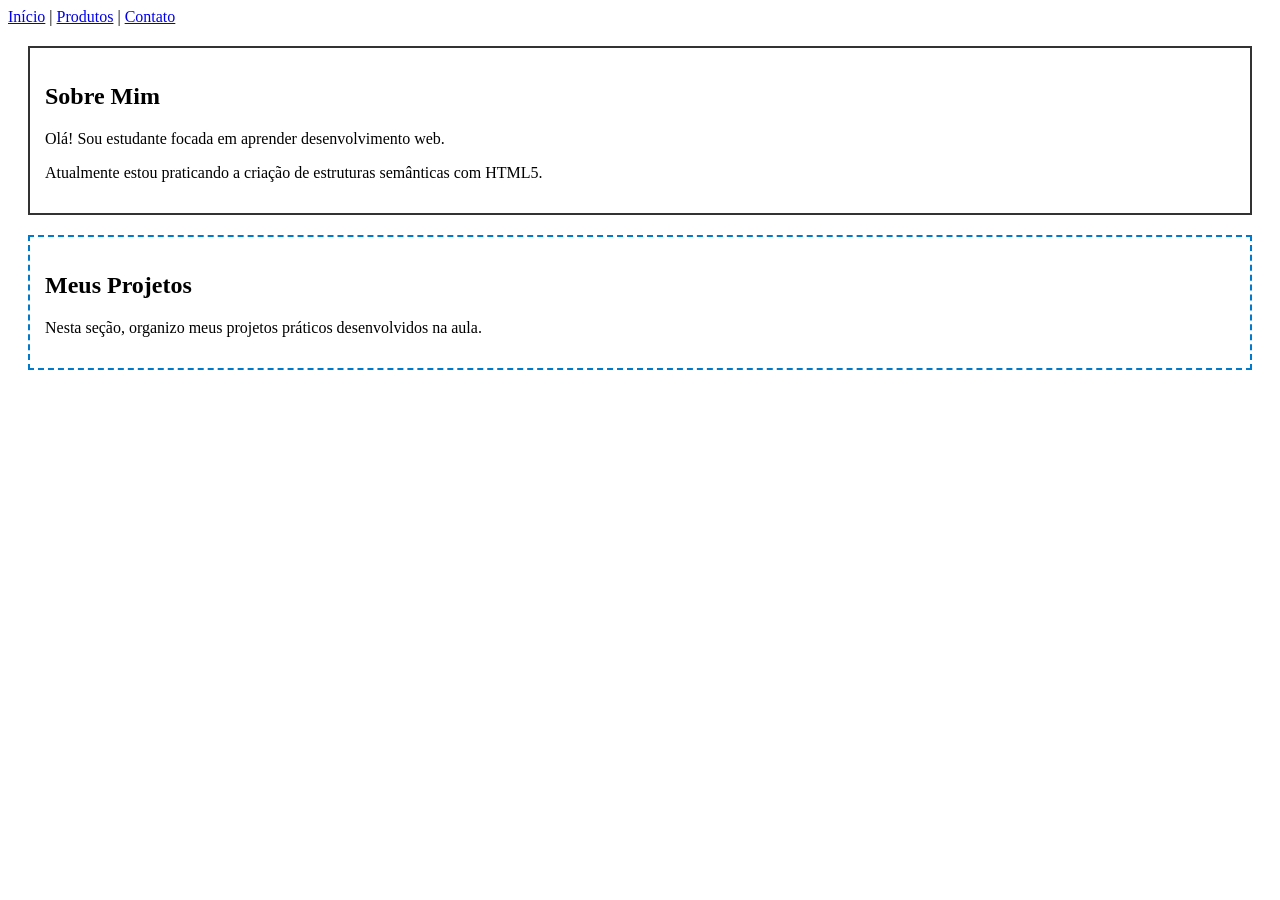
<file: aulahtml03/index.html>
<!--
Descricao: Exercícios da Aula 07 - Estrutura Semântica e Organização
nome_arquivo: index.html
nome_exercicio: Bloco 7 - Estrutura Semântica (<section>, <nav>)
nome_aluno:ana laura carleto 
email_aluno: ana.carleto@portalsesisp.org.br
turma: TDE-1BAA-26
-->
<!DOCTYPE html>
<html lang="pt">
<head>
    <meta charset="UTF-8">
    <title>Aula 07 - Estrutura Semântica</title>
</head>
<body>
<nav>
    <a href="index.html">Início</a> |
    <a href="produtos.html">Produtos</a> |
    <a href="contato.html">Contato</a>
</nav>


    <section id="sobre" style="border: 2px solid #333; margin: 20px; padding: 15px;">
        <h2>Sobre Mim</h2>
        <p>Olá! Sou estudante focada em aprender desenvolvimento web.</p>
        <p>Atualmente estou praticando a criação de estruturas semânticas com HTML5.</p>
    </section>

    <section id="projetos" style="border: 2px dashed #007ACC; margin: 20px; padding: 15px;">
        <h2>Meus Projetos</h2>
        <p>Nesta seção, organizo meus projetos práticos desenvolvidos na aula.</p>
    </section>

</body>
</html>
</file>
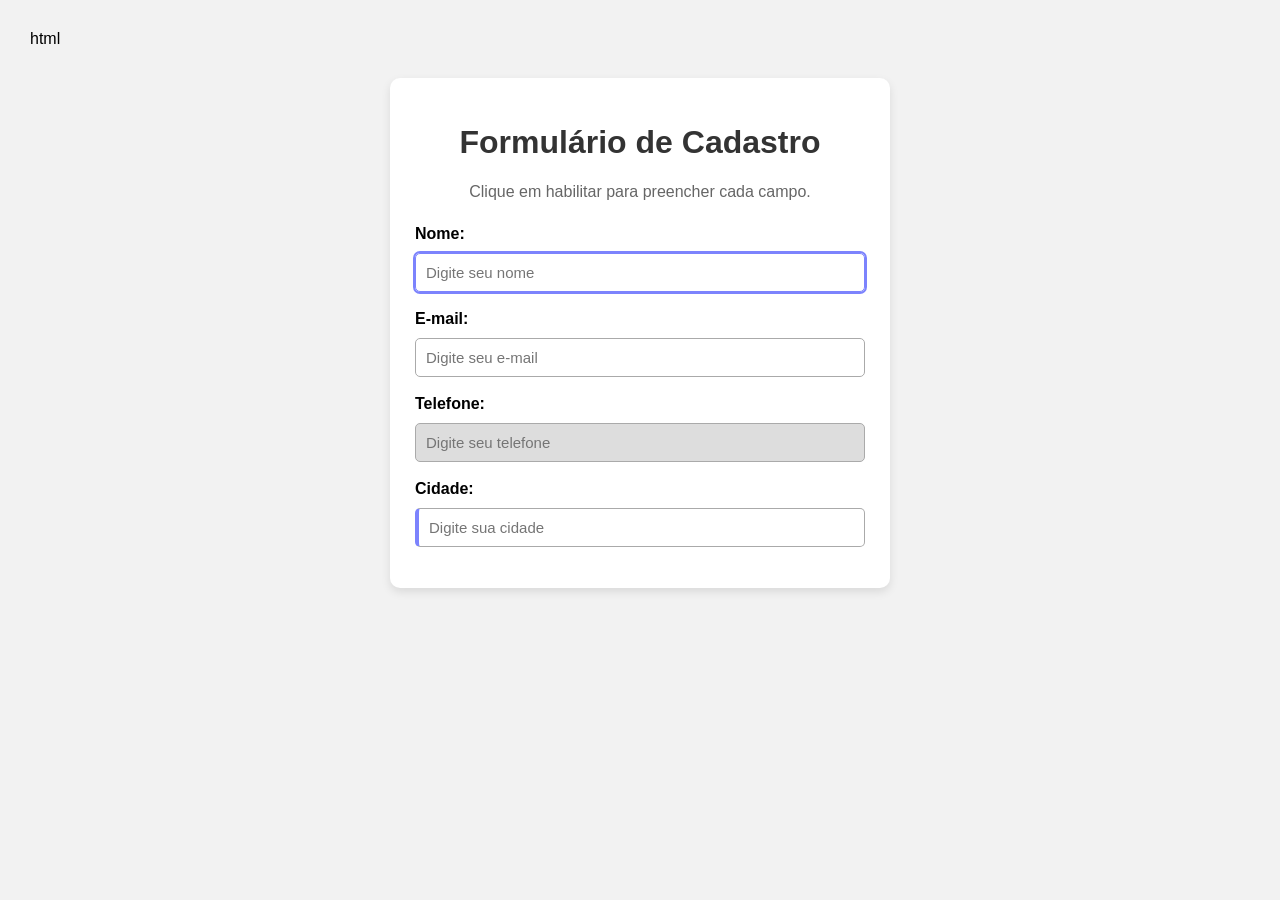
<file: aulaHTML14/index.html>
html
<!--
Descricao: Exercícios da Aula 14 - CSS para Formulários
nome_arquivo: index.html
nome_exercicio: Desafio 14 - CSS para Formulários
nome_aluno: Ana Laura Carleto Sanches
email_aluno: ana.carleto@portalsesisp.org.br
turma: 1A
-->

<!DOCTYPE html>
<html lang="pt-BR">
<head>
    <meta charset="UTF-8">
    <meta name="viewport" content="width=device-width, initial-scale=1.0">
    <title>Aula 14 - Formulários</title>
    <link rel="stylesheet" href="style.css">
    <script src="script.js" defer></script>
</head>
<body>

    <main class="container">
        <h1>Formulário de Cadastro</h1>
        <p>Clique em habilitar para preencher cada campo.</p>

        <form>
            <label for="nome">Nome:</label>
            <input type="text" id="nome" placeholder="Digite seu nome" autofocus>
            

            <label for="email">E-mail:</label>
            <input type="email" id="email" placeholder="Digite seu e-mail" readonly>

            <label for="telefone">Telefone:</label>
            <input type="tel" id="telefone" placeholder="Digite seu telefone" disabled>

            <label for="cidade">Cidade:</label>
            <input type="text" id="cidade" placeholder="Digite sua cidade" required>
        </form>
    </main>

</body>
</html>
</file>
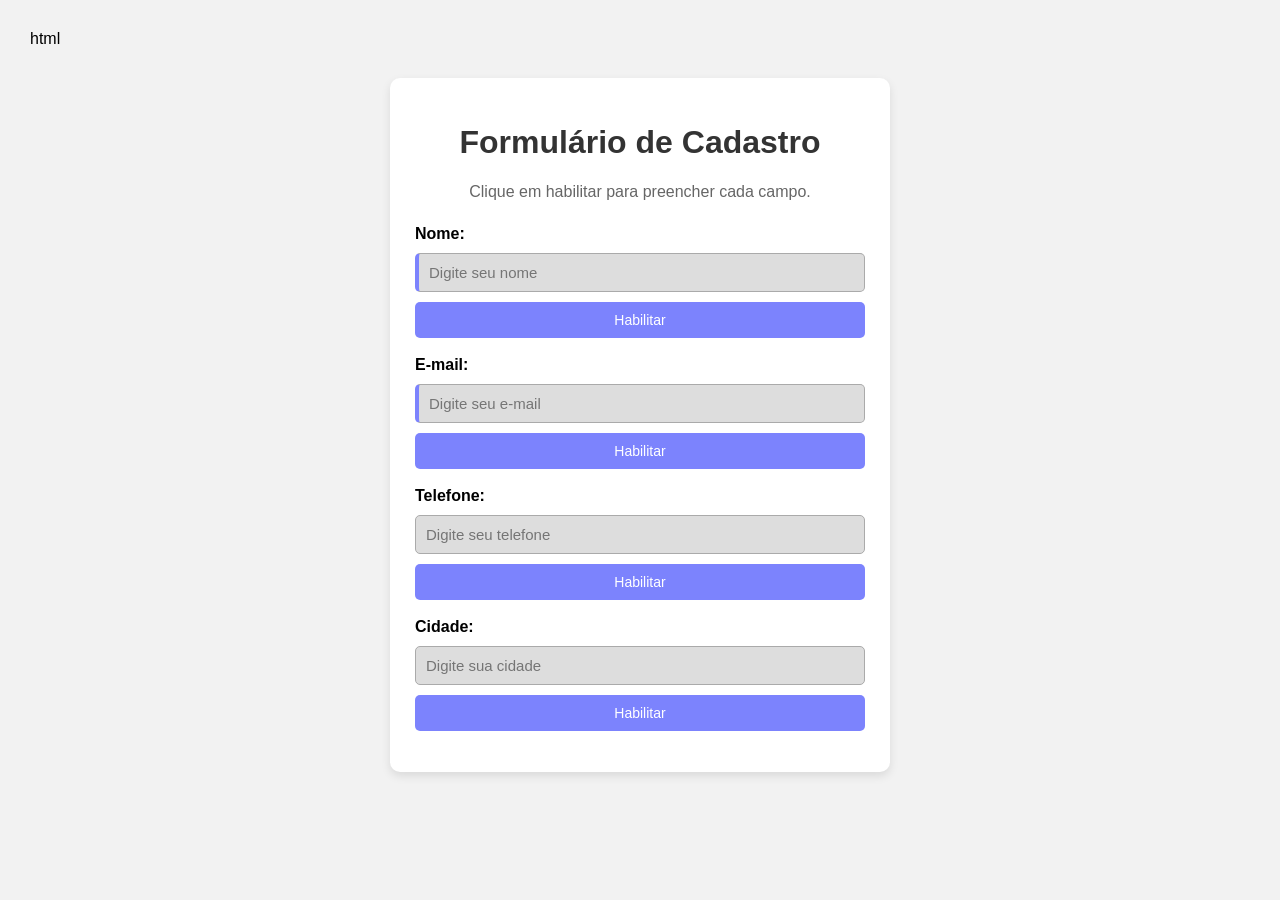
<file: pages/aulaHTML14/index.html>
html
<!--
Descricao: Exercícios da Aula 14 - CSS para Formulários
nome_arquivo: index.html
nome_exercicio: Desafio 14 - CSS para Formulários
nome_aluno: Ana Laura Carleto Sanches
email_aluno: ana.carleto@portalsesisp.org.br
turma: 1A
-->

<!DOCTYPE html>
<html lang="pt-BR">
<head>
    <meta charset="UTF-8">
    <meta name="viewport" content="width=device-width, initial-scale=1.0">
    <title>Aula 14 - Formulários</title>
    <link rel="stylesheet" href="style.css">
    <script src="script.js" defer></script>
</head>
<body>

    <main class="container">
        <h1>Formulário de Cadastro</h1>
        <p>Clique em habilitar para preencher cada campo.</p>

        <form>
            <label for="nome">Nome:</label>
            <input type="text" id="nome" placeholder="Digite seu nome" disabled required>
            <button type="button" onclick="habilitarCampo('nome')">Habilitar</button>

            <label for="email">E-mail:</label>
            <input type="email" id="email" placeholder="Digite seu e-mail" disabled required>
            <button type="button" onclick="habilitarCampo('email')">Habilitar</button>

            <label for="telefone">Telefone:</label>
            <input type="tel" id="telefone" placeholder="Digite seu telefone" disabled>
            <button type="button" onclick="habilitarCampo('telefone')">Habilitar</button>

            <label for="cidade">Cidade:</label>
            <input type="text" id="cidade" placeholder="Digite sua cidade" disabled>
            <button type="button" onclick="habilitarCampo('cidade')">Habilitar</button>
        </form>
    </main>

</body>
</html>
</file>
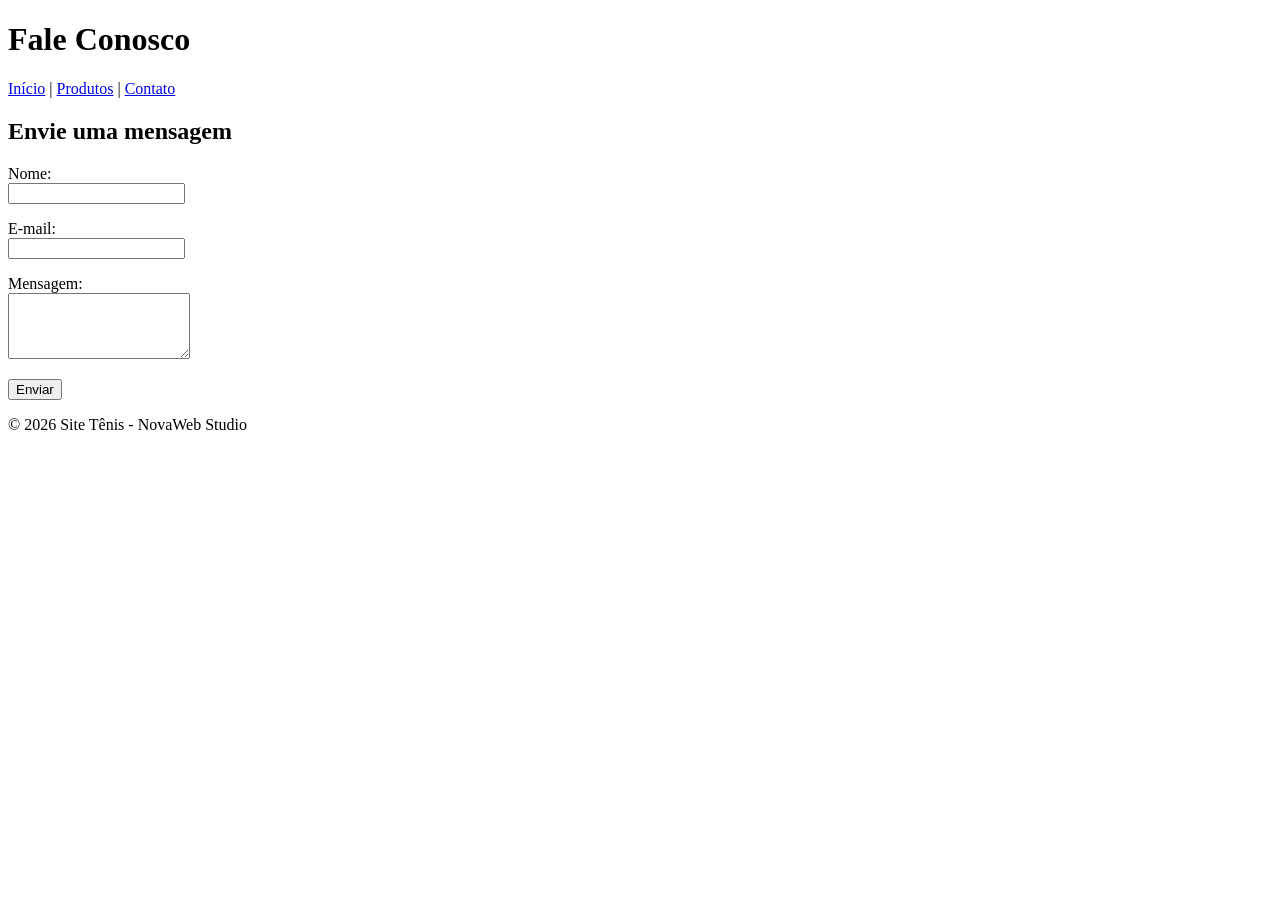
<file: aulahtml03/contato.html>
<!DOCTYPE html>
<html lang="pt-BR">
<head>
    <meta charset="UTF-8">
    <meta name="viewport" content="width=device-width, initial-scale=1.0">
    <title>Contato - Site Tênis</title>
</head>
<body>
    <header>
        <h1>Fale Conosco</h1>
        <nav>
            <a href="index.html">Início</a> |
            <a href="produtos.html">Produtos</a> |
            <a href="contato.html">Contato</a>
        </nav>
    </header>

    <main>
        <section>
            <h2>Envie uma mensagem</h2>
            <form action="#" method="POST">
                <p>
                    <label for="nome">Nome:</label><br>
                    <input type="text" id="nome" name="nome" required>
                </p>
                <p>
                    <label for="email">E-mail:</label><br>
                    <input type="email" id="email" name="email" required>
                </p>
                <p>
                    <label for="mensagem">Mensagem:</label><br>
                    <textarea id="mensagem" name="mensagem" rows="4" required></textarea>
                </p>
                <button type="submit">Enviar</button>
            </form>
        </section>
    </main>

    <footer>
        <p>&copy; 2026 Site Tênis - NovaWeb Studio</p>
    </footer>
</body>
</html>
</file>
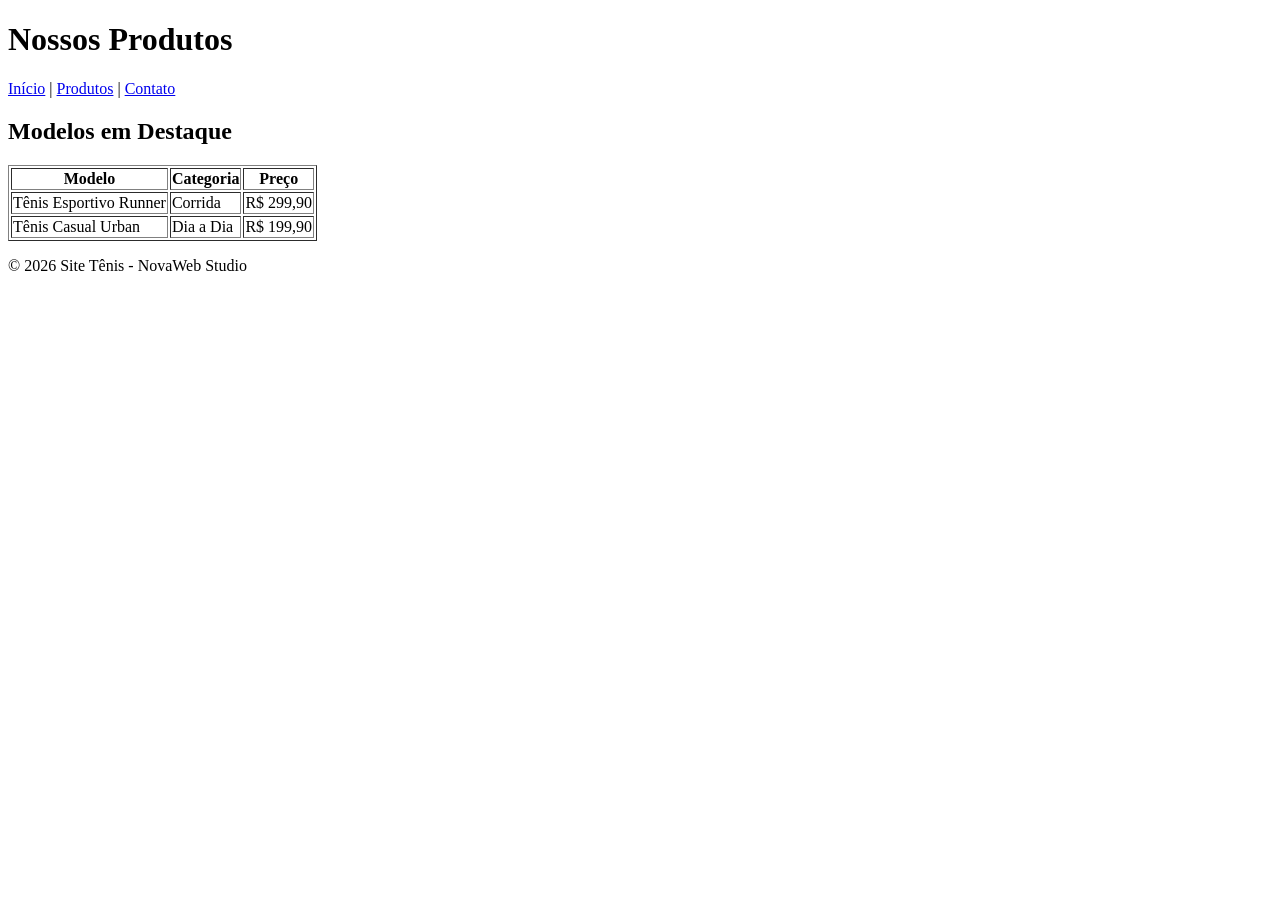
<file: aulahtml03/produtos.html>
<!DOCTYPE html>
<html lang="pt-BR">
<head>
    <meta charset="UTF-8">
    <meta name="viewport" content="width=device-width, initial-scale=1.0">
    <title>Catálogo de Produtos - Site Tênis</title>
</head>
<body>
    <header>
        <h1>Nossos Produtos</h1>
        <nav>
            <a href="index.html">Início</a> |
            <a href="produtos.html">Produtos</a> |
            <a href="contato.html">Contato</a>
        </nav>
    </header>

    <main>
        <section>
            <h2>Modelos em Destaque</h2>
            <table border="1">
                <thead>
                    <tr>
                        <th>Modelo</th>
                        <th>Categoria</th>
                        <th>Preço</th>
                    </tr>
                </thead>
                <tbody>
                    <tr>
                        <td>Tênis Esportivo Runner</td>
                        <td>Corrida</td>
                        <td>R$ 299,90</td>
                    </tr>
                    <tr>
                        <td>Tênis Casual Urban</td>
                        <td>Dia a Dia</td>
                        <td>R$ 199,90</td>
                    </tr>
                </tbody>
            </table>
        </section>
    </main>

    <footer>
        <p>&copy; 2026 Site Tênis - NovaWeb Studio</p>
    </footer>
</body>
</html>
</file>
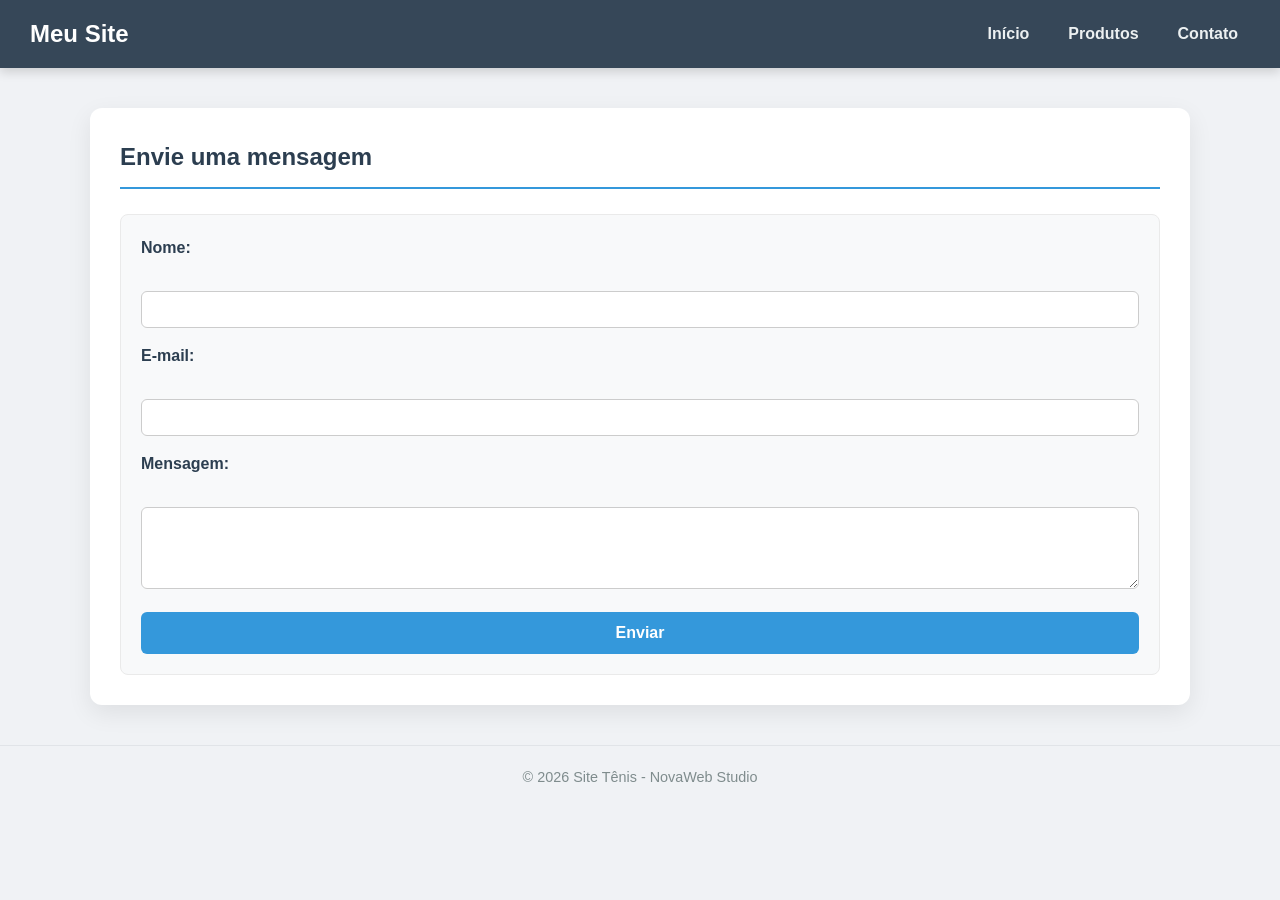
<file: pages/contato.html>
<!DOCTYPE html>
<html lang="pt-BR">
<head>
    <meta charset="UTF-8">
    <meta name="viewport" content="width=device-width, initial-scale=1.0">
    <title>Contato - Site Tênis</title>
    <link rel="stylesheet" href="../assets/css/style.css">
</head>
<body>
   <!-- O header fornece o fundo escuro para o menu aparecer -->
    <header>
        <h1>Meu Site</h1>
        <nav>
            <ul>
                <li><a href="index.html">Início</a></li>
                <li><a href="produtos.html">Produtos</a></li>
                <li><a href="contato.html">Contato</a></li>
            </ul>
        </nav>
    </header>

    <main>
        <section>
            <h2>Envie uma mensagem</h2>
            <form action="#" method="POST">
                <p>
                    <label for="nome">Nome:</label><br>
                    <input type="text" id="nome" name="nome" required>
                </p>
                <p>
                    <label for="email">E-mail:</label><br>
                    <input type="email" id="email" name="email" required>
                </p>
                <p>
                    <label for="mensagem">Mensagem:</label><br>
                    <textarea id="mensagem" name="mensagem" rows="4" required></textarea>
                </p>
                <button type="submit">Enviar</button>
            </form>
        </section>
    </main>

    <footer>
        <p>&copy; 2026 Site Tênis - NovaWeb Studio</p>
    </footer>
</body>
</html>
</file>
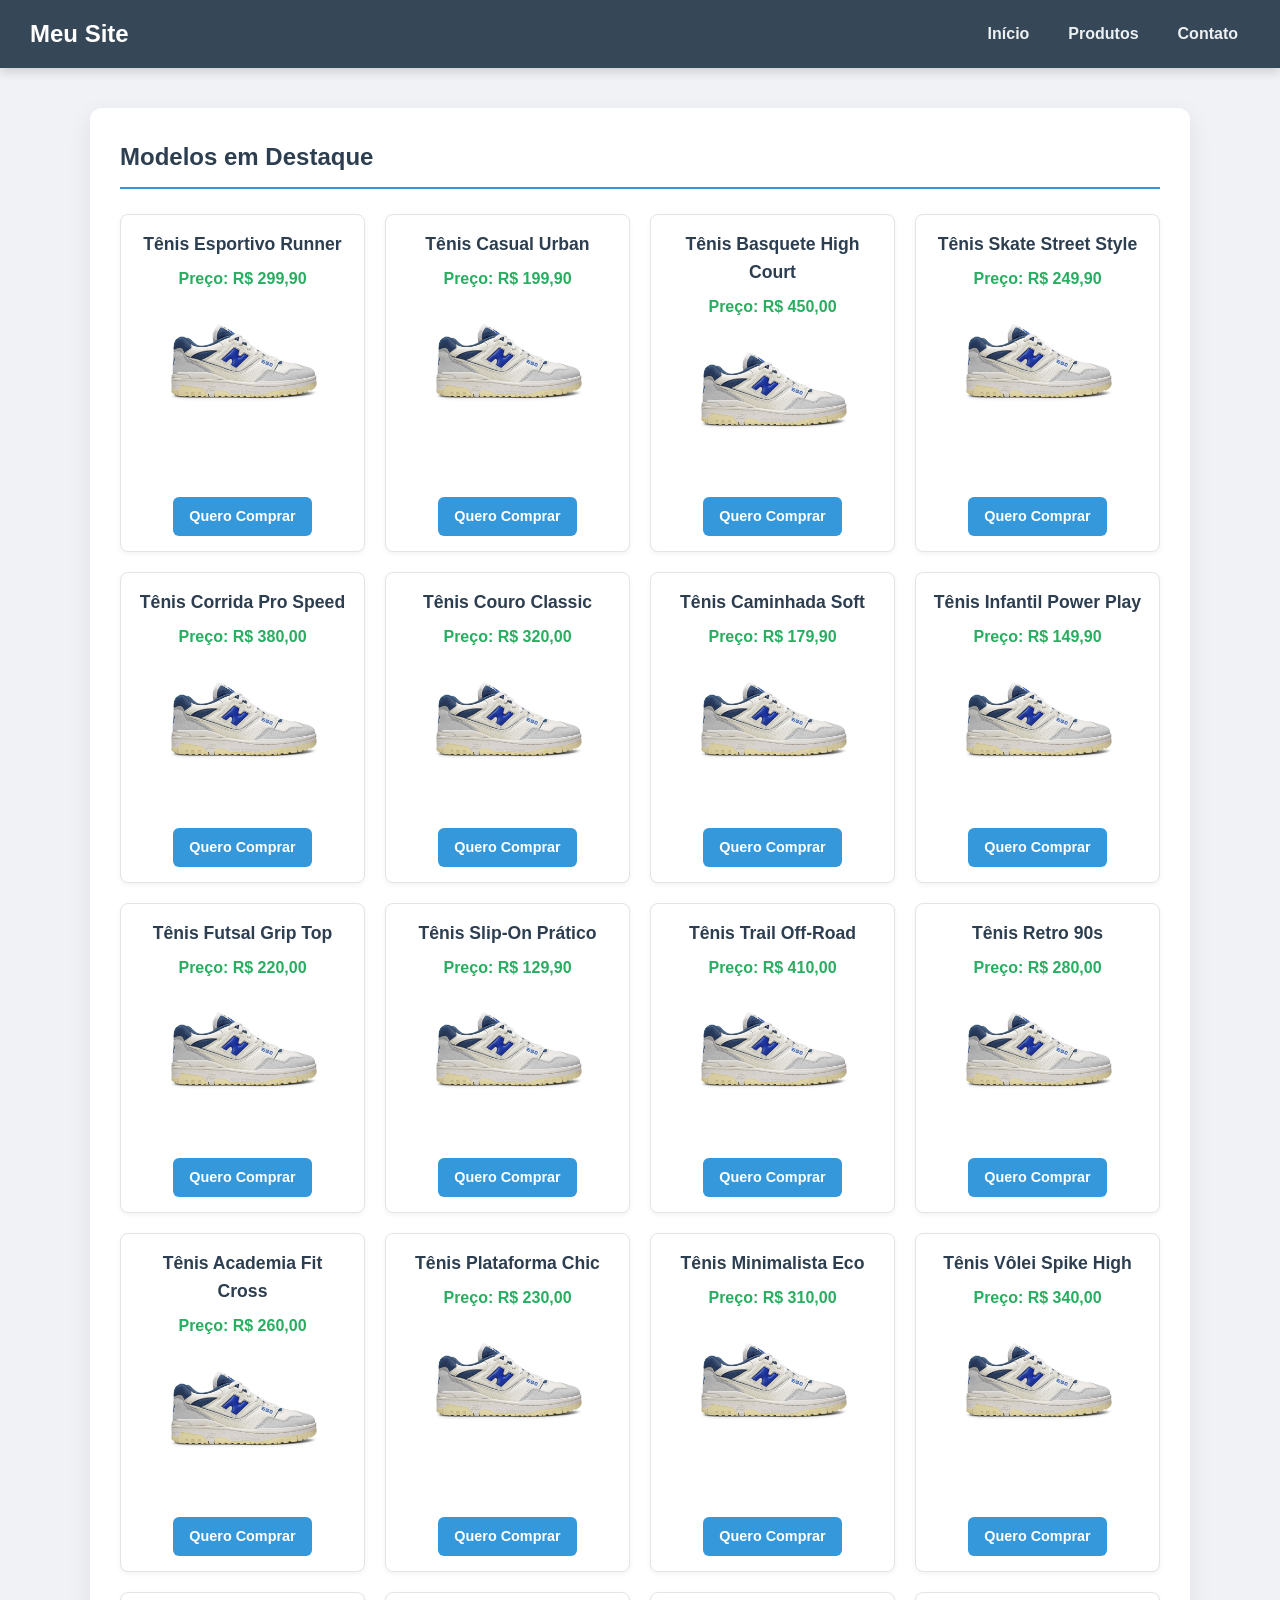
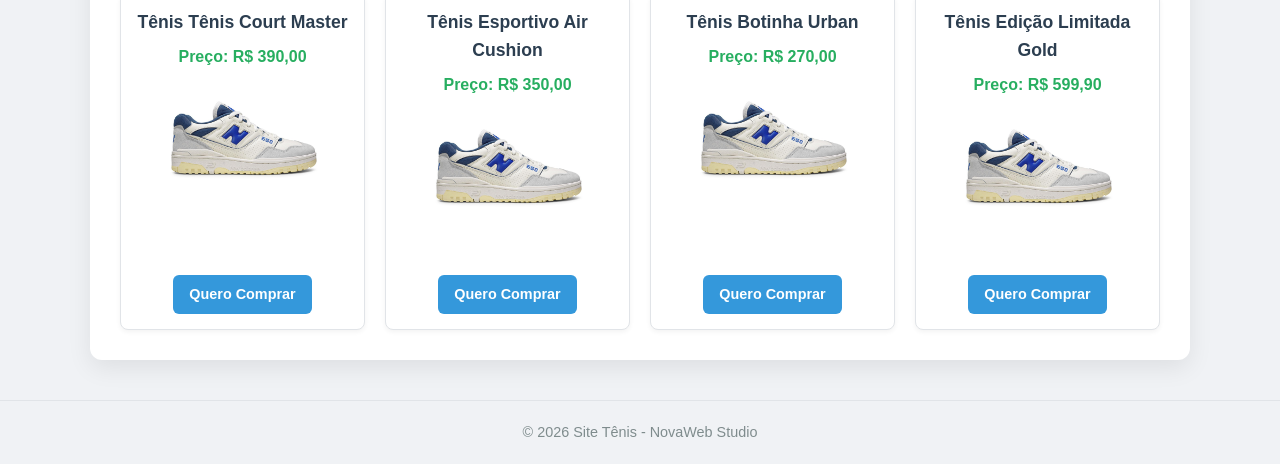
<file: pages/produtos.html>
<!DOCTYPE html>
<html lang="pt-BR">
<head>
    <meta charset="UTF-8">
    <meta name="viewport" content="width=device-width, initial-scale=1.0">
    <title>Catálogo de Produtos - Site Tênis</title>
    <link rel="stylesheet" href="../assets/css/style.css">
    
</head>
<body>
    <!-- O header fornece o fundo escuro para o menu aparecer -->
    <header>
        <h1>Meu Site</h1>
        <nav>
            <ul>
                <li><a href="index.html">Início</a></li>
                <li><a href="produtos.html">Produtos</a></li>
                <li><a href="contato.html">Contato</a></li>
            </ul>
        </nav>
    </header>

    <main>
        <section>
            <h2>Modelos em Destaque</h2>
            <ul class="lista-produtos">
                <li>
                    <h3>Tênis Esportivo Runner</h3>
                    <p>Preço: R$ 299,90</p>
                    <img src="../assets/images/tenis.jpg" alt="Tênis Esportivo Runner" width="150">
                    <br>
                    <a href="contato.html">Quero Comprar</a>
                </li>
                <li>
                    <h3>Tênis Casual Urban</h3>
                    <p>Preço: R$ 199,90</p>
                    <img src="../assets/images/tenis.jpg" alt="Tênis Casual Urban" width="150">
                    <br>
                    <a href="contato.html">Quero Comprar</a>
                </li>
                <li>
                    <h3>Tênis Basquete High Court</h3>
                    <p>Preço: R$ 450,00</p>
                    <img src="../assets/images/tenis.jpg" alt="Tênis Basquete High Court" width="150">
                    <br>
                    <a href="contato.html">Quero Comprar</a>
                </li>
                <li>
                    <h3>Tênis Skate Street Style</h3>
                    <p>Preço: R$ 249,90</p>
                    <img src="../assets/images/tenis.jpg" alt="Tênis Skate Street Style" width="150">
                    <br>
                    <a href="contato.html">Quero Comprar</a>
                </li>
                <li>
                    <h3>Tênis Corrida Pro Speed</h3>
                    <p>Preço: R$ 380,00</p>
                    <img src="../assets/images/tenis.jpg" alt="Tênis Corrida Pro Speed" width="150">
                    <br>
                    <a href="contato.html">Quero Comprar</a>
                </li>
                <li>
                    <h3>Tênis Couro Classic</h3>
                    <p>Preço: R$ 320,00</p>
                    <img src="../assets/images/tenis.jpg" alt="Tênis Couro Classic" width="150">
                    <br>
                    <a href="contato.html">Quero Comprar</a>
                </li>
                <li>
                    <h3>Tênis Caminhada Soft</h3>
                    <p>Preço: R$ 179,90</p>
                    <img src="../assets/images/tenis.jpg" alt="Tênis Caminhada Soft" width="150">
                    <br>
                    <a href="contato.html">Quero Comprar</a>
                </li>
                <li>
                    <h3>Tênis Infantil Power Play</h3>
                    <p>Preço: R$ 149,90</p>
                    <img src="../assets/images/tenis.jpg" alt="Tênis Infantil Power Play" width="150">
                    <br>
                    <a href="contato.html">Quero Comprar</a>
                </li>
                <li>
                    <h3>Tênis Futsal Grip Top</h3>
                    <p>Preço: R$ 220,00</p>
                    <img src="../assets/images/tenis.jpg" alt="Tênis Futsal Grip Top" width="150">
                    <br>
                    <a href="contato.html">Quero Comprar</a>
                </li>
                <li>
                    <h3>Tênis Slip-On Prático</h3>
                    <p>Preço: R$ 129,90</p>
                    <img src="../assets/images/tenis.jpg" alt="Tênis Slip-On Prático" width="150">
                    <br>
                    <a href="contato.html">Quero Comprar</a>
                </li>
                <li>
                    <h3>Tênis Trail Off-Road</h3>
                    <p>Preço: R$ 410,00</p>
                    <img src="../assets/images/tenis.jpg" alt="Tênis Trail Off-Road" width="150">
                    <br>
                    <a href="contato.html">Quero Comprar</a>
                </li>
                <li>
                    <h3>Tênis Retro 90s</h3>
                    <p>Preço: R$ 280,00</p>
                    <img src="../assets/images/tenis.jpg" alt="Tênis Retro 90s" width="150">
                    <br>
                    <a href="contato.html">Quero Comprar</a>
                </li>
                <li>
                    <h3>Tênis Academia Fit Cross</h3>
                    <p>Preço: R$ 260,00</p>
                    <img src="../assets/images/tenis.jpg" alt="Tênis Academia Fit Cross" width="150">
                    <br>
                    <a href="contato.html">Quero Comprar</a>
                </li>
                <li>
                    <h3>Tênis Plataforma Chic</h3>
                    <p>Preço: R$ 230,00</p>
                    <img src="../assets/images/tenis.jpg" alt="Tênis Plataforma Chic" width="150">
                    <br>
                    <a href="contato.html">Quero Comprar</a>
                </li>
                <li>
                    <h3>Tênis Minimalista Eco</h3>
                    <p>Preço: R$ 310,00</p>
                    <img src="../assets/images/tenis.jpg" alt="Tênis Minimalista Eco" width="150">
                    <br>
                    <a href="contato.html">Quero Comprar</a>
                </li>
                <li>
                    <h3>Tênis Vôlei Spike High</h3>
                    <p>Preço: R$ 340,00</p>
                    <img src="../assets/images/tenis.jpg" alt="Tênis Vôlei Spike High" width="150">
                    <br>
                    <a href="contato.html">Quero Comprar</a>
                </li>
                <li>
                    <h3>Tênis Tênis Court Master</h3>
                    <p>Preço: R$ 390,00</p>
                    <img src="../assets/images/tenis.jpg" alt="Tênis Tênis Court Master" width="150">
                    <br>
                    <a href="contato.html">Quero Comprar</a>
                </li>
                <li>
                    <h3>Tênis Esportivo Air Cushion</h3>
                    <p>Preço: R$ 350,00</p>
                    <img src="../assets/images/tenis.jpg" alt="Tênis Esportivo Air Cushion" width="150">
                    <br>
                    <a href="contato.html">Quero Comprar</a>
                </li>
                <li>
                    <h3>Tênis Botinha Urban</h3>
                    <p>Preço: R$ 270,00</p>
                    <img src="../assets/images/tenis.jpg" alt="Tênis Botinha Urban" width="150">
                    <br>
                    <a href="contato.html">Quero Comprar</a>
                </li>
                <li>
                    <h3>Tênis Edição Limitada Gold</h3>
                    <p>Preço: R$ 599,90</p>
                    <img src="../assets/images/tenis.jpg" alt="Tênis Edição Limitada Gold" width="150">
                    <br>
                    <a href="contato.html">Quero Comprar</a>
                </li>
            </ul>
        </section>
    </main>

    <footer>
        <p>&copy; 2026 Site Tênis - NovaWeb Studio</p>
    </footer>
</body>
</html>
</file>
<file: aulaHTML14/style.css>
/* Aula 14 - CSS para Formulários */

body {
    font-family: Arial, sans-serif;
    background-color: #f2f2f2;
    margin: 0;
    padding: 30px;
}

.container {
    max-width: 450px;
    margin: 30px auto;
    padding: 25px;
    background-color: white;
    border-radius: 10px;
    box-shadow: 0 4px 10px rgba(0, 0, 0, 0.1);
}

h1 {
    text-align: center;
    color: #333333;
}

p {
    text-align: center;
    color: #666666;
}

form {
    display: flex;
    flex-direction: column;
    gap: 10px;
}

label {
    font-weight: bold;
    margin-top: 8px;
}

input {
    padding: 10px;
    border: 1px solid #aaaaaa;
    border-radius: 5px;
    font-size: 15px;
}

input:focus {
    outline: 2px solid #7c83fd;
    border-color: #7c83fd;
}

input:disabled {
    background-color: #dddddd;
    color: #666666;
    cursor: not-allowed;
}

input:required {
    border-left: 4px solid #7c83fd;
}

input:readonly {
    background-color: #eeeeee;
}

button {
    padding: 10px;
    border: none;
    border-radius: 5px;
    background-color: #7c83fd;
    color: white;
    font-size: 14px;
    cursor: pointer;
}

button:hover {
    background-color: #5a61d8;
}
</file>
<file: pages/aulaHTML14/style.css>
/* Aula 14 - CSS para Formulários */

body {
    font-family: Arial, sans-serif;
    background-color: #f2f2f2;
    margin: 0;
    padding: 30px;
}

.container {
    max-width: 450px;
    margin: 30px auto;
    padding: 25px;
    background-color: white;
    border-radius: 10px;
    box-shadow: 0 4px 10px rgba(0, 0, 0, 0.1);
}

h1 {
    text-align: center;
    color: #333333;
}

p {
    text-align: center;
    color: #666666;
}

form {
    display: flex;
    flex-direction: column;
    gap: 10px;
}

label {
    font-weight: bold;
    margin-top: 8px;
}

input {
    padding: 10px;
    border: 1px solid #aaaaaa;
    border-radius: 5px;
    font-size: 15px;
}

input:focus {
    outline: 2px solid #7c83fd;
    border-color: #7c83fd;
}

input:disabled {
    background-color: #dddddd;
    color: #666666;
    cursor: not-allowed;
}

input:required {
    border-left: 4px solid #7c83fd;
}

input:readonly {
    background-color: #eeeeee;
}

button {
    padding: 10px;
    border: none;
    border-radius: 5px;
    background-color: #7c83fd;
    color: white;
    font-size: 14px;
    cursor: pointer;
}

button:hover {
    background-color: #5a61d8;
}
</file>
<file: assets/css/style.css>
/* Estilos Gerais */
* {
    box-sizing: border-box;
    margin: 0;
    padding: 0;
}

body {
    font-family: 'Segoe UI', Tahoma, Geneva, Verdana, sans-serif;
    line-height: 1.6;
    background-color: #f0f2f5;
    color: #333;
}

/* Estilo HUD - Cabeçalho Fixo */
header {
    background-color: rgba(44, 62, 80, 0.95);
    color: #fff;
    padding: 15px 30px;
    display: flex;
    justify-content: space-between;
    align-items: center;
    position: sticky;
    top: 0;
    z-index: 1000;
    box-shadow: 0 4px 10px rgba(0, 0, 0, 0.15);
    backdrop-filter: blur(5px);
}

header h1 {
    font-size: 1.5rem;
}

nav ul {
    list-style: none;
    display: flex;
    gap: 15px;
}

nav a {
    color: #ecf0f1;
    text-decoration: none;
    font-weight: 600;
    padding: 8px 12px;
    border-radius: 6px;
    transition: background 0.3s ease;
}

nav a:hover {
    background-color: rgba(255, 255, 255, 0.2);
}

main {
    max-width: 1100px;
    margin: 40px auto;
    background: #fff;
    padding: 30px;
    border-radius: 12px;
    box-shadow: 0 8px 24px rgba(0, 0, 0, 0.08);
}

main h2 {
    margin-bottom: 25px;
    color: #2c3e50;
    border-bottom: 2px solid #3498db;
    padding-bottom: 10px;
}

/* --- FORMATAÇÃO DA LISTA DE PRODUTOS --- */
ul.lista-produtos {
    list-style: none;
    display: grid;
    grid-template-columns: repeat(auto-fill, minmax(220px, 1fr));
    gap: 20px;
    padding: 0;
}

ul.lista-produtos li {
    background: #ffffff;
    border: 1px solid #e1e4e8;
    border-radius: 8px;
    padding: 15px;
    display: flex;
    flex-direction: column;
    align-items: center;
    text-align: center;
    box-shadow: 0 2px 5px rgba(0, 0, 0, 0.05);
    transition: transform 0.2s ease, box-shadow 0.2s ease;
}

ul.lista-produtos li:hover {
    transform: translateY(-5px);
    box-shadow: 0 8px 18px rgba(0, 0, 0, 0.12);
    border-color: #3498db;
}

ul.lista-produtos li h3 {
    font-size: 1.1rem;
    margin-bottom: 8px;
    color: #2c3e50;
}

ul.lista-produtos li p {
    font-weight: bold;
    color: #27ae60;
    margin-bottom: 10px;
}

ul.lista-produtos li img {
    width: 100%;
    max-width: 160px;
    height: 130px;
    object-fit: cover;
    border-radius: 6px;
    margin-bottom: 12px;
}

ul.lista-produtos li a {
    display: inline-block;
    background-color: #3498db;
    color: #fff;
    text-decoration: none;
    padding: 8px 16px;
    border-radius: 6px;
    font-weight: bold;
    font-size: 0.9rem;
    transition: background-color 0.2s ease;
    margin-top: auto;
}

ul.lista-produtos li a:hover {
    background-color: #2980b9;
}

/* Estilos para Formulário */
form {
    background: #f8f9fa;
    padding: 20px;
    border-radius: 8px;
    border: 1px solid #eaeaea;
}

form p {
    margin-bottom: 15px;
}

form label {
    font-weight: 600;
    color: #2c3e50;
    display: block;
    margin-bottom: 5px;
}

form input, form textarea {
    width: 100%;
    padding: 10px;
    border: 1px solid #ccc;
    border-radius: 6px;
    font-family: inherit;
}

form button {
    background-color: #3498db;
    color: white;
    border: none;
    padding: 12px 20px;
    font-size: 1rem;
    font-weight: bold;
    cursor: pointer;
    border-radius: 6px;
    width: 100%;
}

footer {
    text-align: center;
    margin-top: 40px;
    padding: 20px;
    color: #7f8c8d;
    font-size: 0.9rem;
    border-top: 1px solid #e1e4e8;
}
</file>
